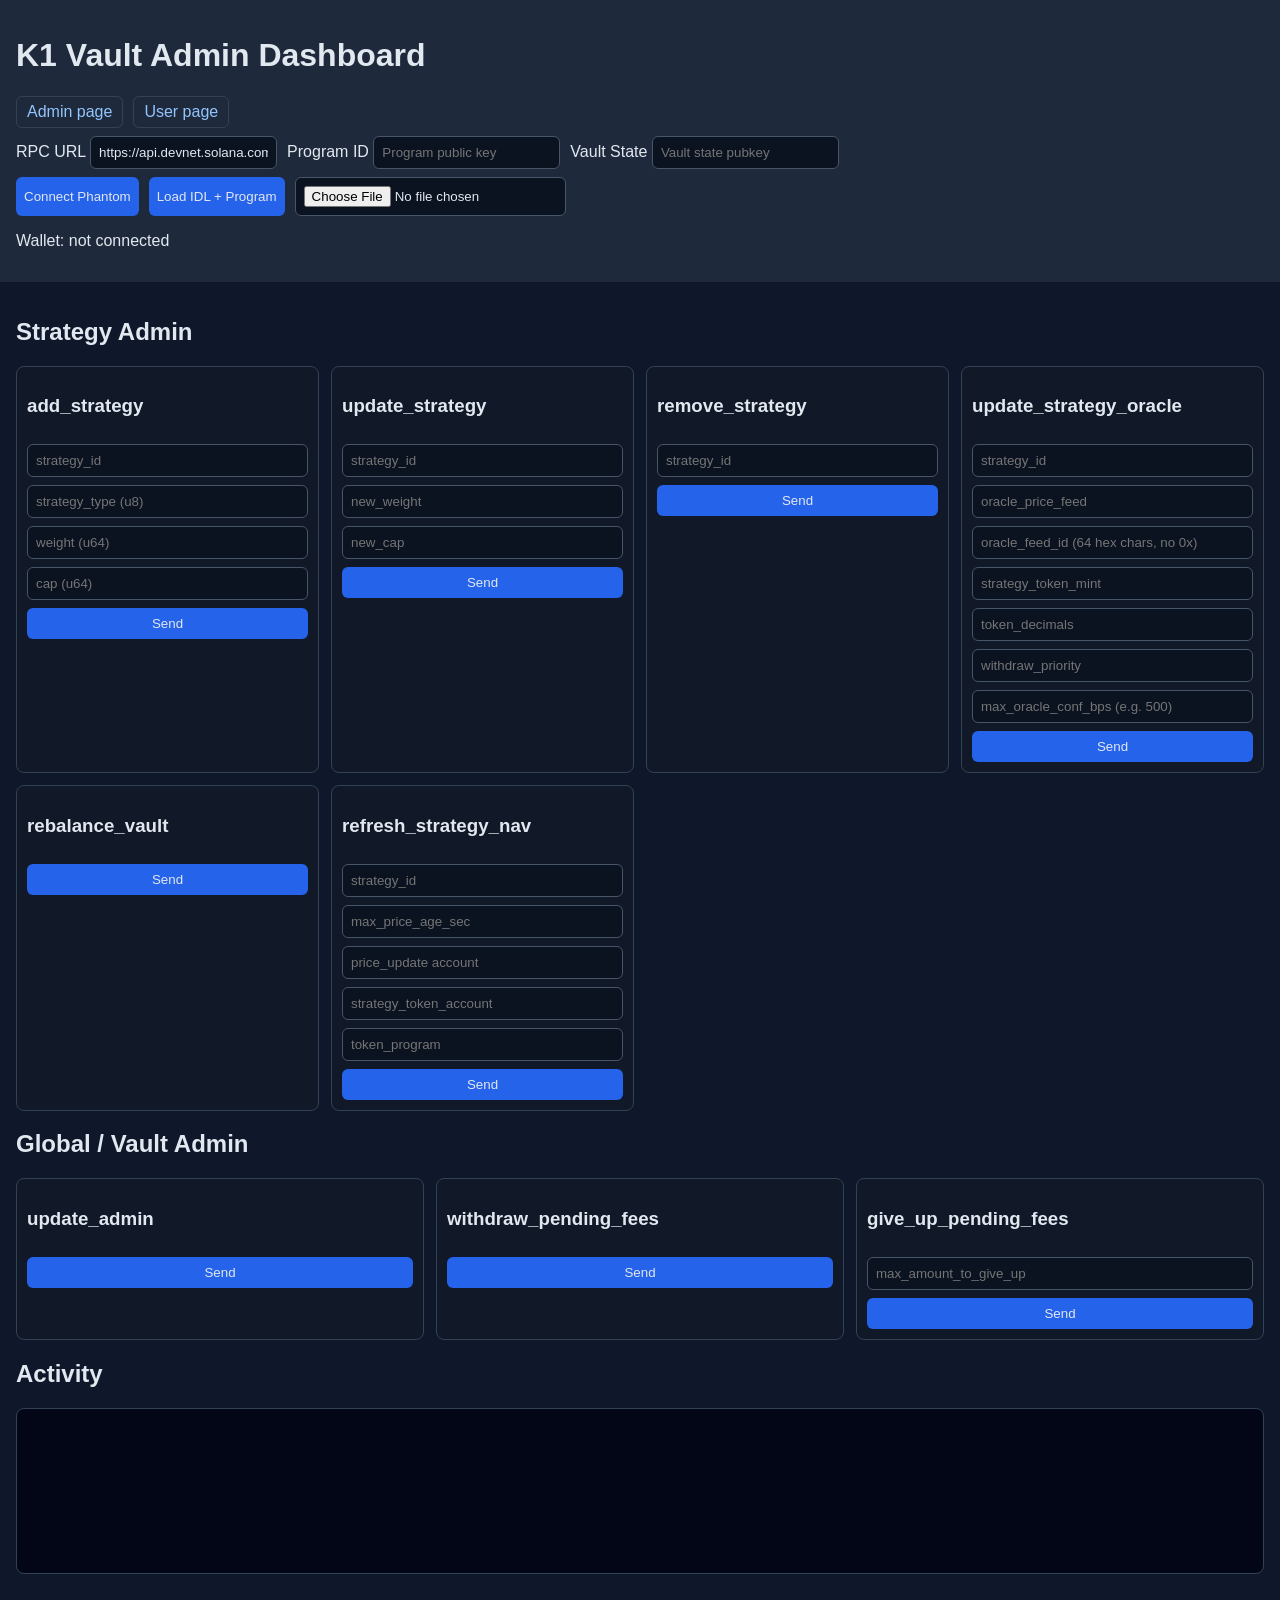
<file: admin-dashboard/index.html>
<!doctype html>
<html lang="en">
  <head>
    <meta charset="UTF-8" />
    <meta name="viewport" content="width=device-width, initial-scale=1.0" />
    <title>K1 Vault Admin Dashboard</title>
    <link rel="stylesheet" href="./styles.css" />
  </head>
  <body>
    <header>
      <h1>K1 Vault Admin Dashboard</h1>
      <nav class="row">
        <a class="navlink" href="./index.html">Admin page</a>
        <a class="navlink" href="./user.html">User page</a>
      </nav>
      <div class="row">
        <label>RPC URL <input id="rpcUrl" value="https://api.devnet.solana.com" /></label>
        <label>Program ID <input id="programId" placeholder="Program public key" /></label>
        <label>Vault State <input id="vaultState" placeholder="Vault state pubkey" /></label>
      </div>
      <div class="row">
        <button id="connectBtn">Connect Phantom</button>
        <button id="loadProgramBtn">Load IDL + Program</button>
        <input type="file" id="idlFile" accept="application/json" />
      </div>
      <p id="walletStatus">Wallet: not connected</p>
    </header>

    <main>
            <section>
        <h2>Strategy Admin</h2>
        <div class="grid">
          <form data-method="addStrategy">
            <h3>add_strategy</h3>
            <input name="strategyId" placeholder="strategy_id" required />
            <input name="strategyType" placeholder="strategy_type (u8)" required />
            <input name="weight" placeholder="weight (u64)" required />
            <input name="cap" placeholder="cap (u64)" required />
            <button>Send</button>
          </form>
          <form data-method="updateStrategy"><h3>update_strategy</h3><input name="strategyId" placeholder="strategy_id" required /><input name="newWeight" placeholder="new_weight" required /><input name="newCap" placeholder="new_cap" required /><button>Send</button></form>
          <form data-method="removeStrategy"><h3>remove_strategy</h3><input name="strategyId" placeholder="strategy_id" required /><button>Send</button></form>
          <form data-method="updateStrategyOracle"><h3>update_strategy_oracle</h3><input name="strategyId" placeholder="strategy_id" required /><input name="oraclePriceFeed" placeholder="oracle_price_feed" required /><input name="oracleFeedId" placeholder="oracle_feed_id (64 hex chars, no 0x)" required /><input name="strategyTokenMint" placeholder="strategy_token_mint" required /><input name="tokenDecimals" placeholder="token_decimals" required /><input name="withdrawPriority" placeholder="withdraw_priority" required /><input name="maxOracleConfBps" placeholder="max_oracle_conf_bps (e.g. 500)" required /><button>Send</button></form>
          <form data-method="rebalanceVault"><h3>rebalance_vault</h3><button>Send</button></form>
          <form data-method="refreshStrategyNav"><h3>refresh_strategy_nav</h3><input name="strategyId" placeholder="strategy_id" required /><input name="maxPriceAgeSec" placeholder="max_price_age_sec" required /><input name="priceUpdate" placeholder="price_update account" required /><input name="strategyTokenAccount" placeholder="strategy_token_account" required /><input name="tokenProgram" placeholder="token_program" required /><button>Send</button></form>
        </div>
      </section>

      <section>
        <h2>Global / Vault Admin</h2>
        <div class="grid">
          <form data-method="updateAdmin"><h3>update_admin</h3><button>Send</button></form>
          <form data-method="withdrawPendingFees"><h3>withdraw_pending_fees</h3><button>Send</button></form>
          <form data-method="giveUpPendingFees"><h3>give_up_pending_fees</h3><input name="maxAmountToGiveUp" placeholder="max_amount_to_give_up" required /><button>Send</button></form>
        </div>
      </section>

      <section>
        <h2>Activity</h2>
        <pre id="log"></pre>
      </section>
    </main>

    <script type="module" src="./main.js"></script>
  </body>
</html>
</file>
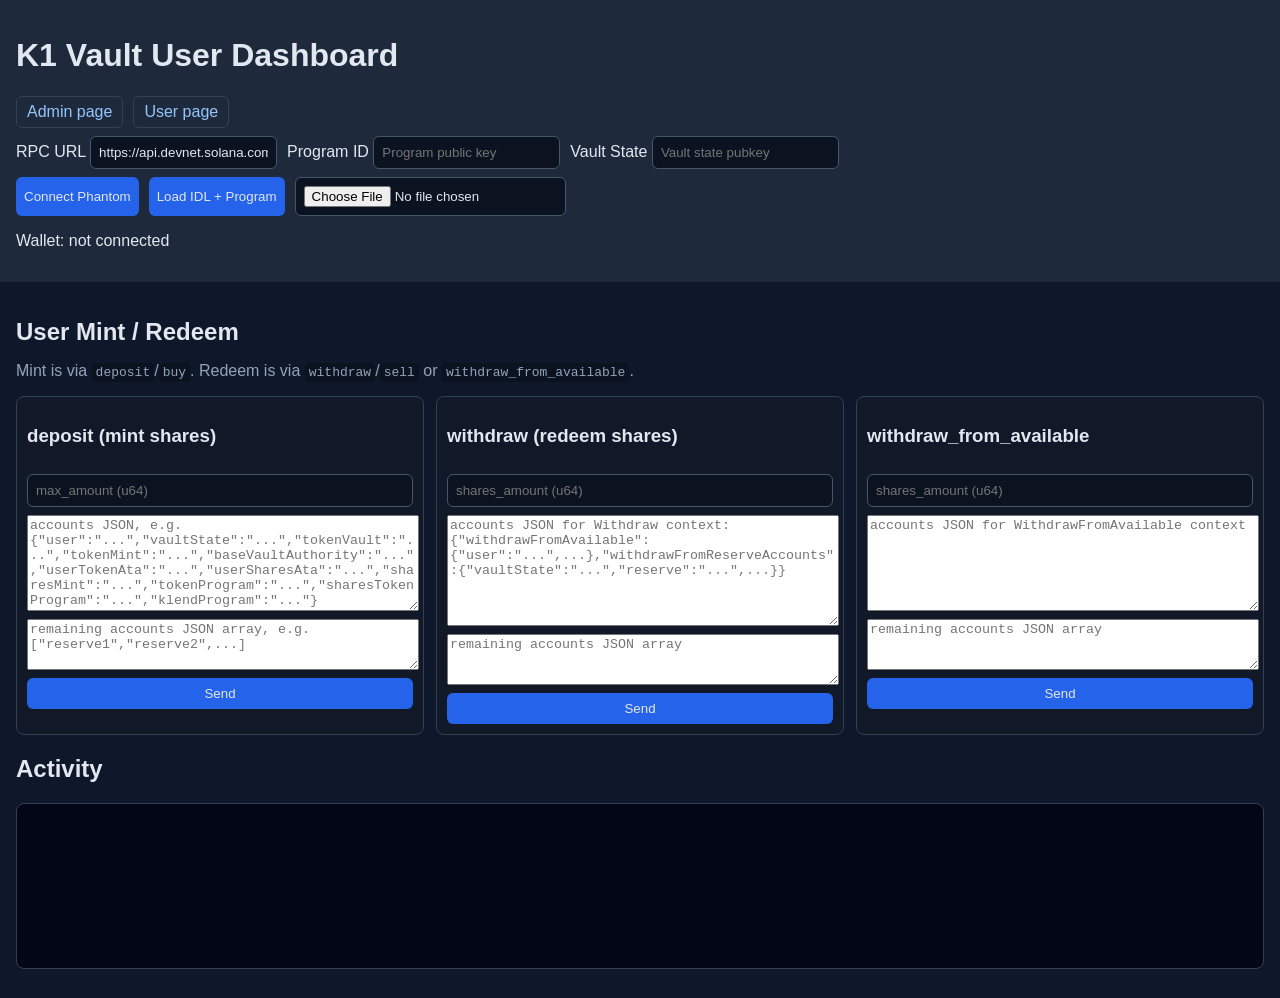
<file: admin-dashboard/user.html>
<!doctype html>
<html lang="en">
  <head>
    <meta charset="UTF-8" />
    <meta name="viewport" content="width=device-width, initial-scale=1.0" />
    <title>K1 Vault User Dashboard</title>
    <link rel="stylesheet" href="./styles.css" />
  </head>
  <body>
    <header>
      <h1>K1 Vault User Dashboard</h1>
      <nav class="row">
        <a class="navlink" href="./index.html">Admin page</a>
        <a class="navlink" href="./user.html">User page</a>
      </nav>
      <div class="row">
        <label>RPC URL <input id="rpcUrl" value="https://api.devnet.solana.com" /></label>
        <label>Program ID <input id="programId" placeholder="Program public key" /></label>
        <label>Vault State <input id="vaultState" placeholder="Vault state pubkey" /></label>
      </div>
      <div class="row">
        <button id="connectBtn">Connect Phantom</button>
        <button id="loadProgramBtn">Load IDL + Program</button>
        <input type="file" id="idlFile" accept="application/json" />
      </div>
      <p id="walletStatus">Wallet: not connected</p>
    </header>

    <main>
      <section>
        <h2>User Mint / Redeem</h2>
        <p class="hint">Mint is via <code>deposit</code>/<code>buy</code>. Redeem is via <code>withdraw</code>/<code>sell</code> or <code>withdraw_from_available</code>.</p>
        <div class="grid">
          <form data-method="depositUser">
            <h3>deposit (mint shares)</h3>
            <input name="maxAmount" placeholder="max_amount (u64)" required />
            <textarea name="accountsJson" rows="6" placeholder='accounts JSON, e.g. {"user":"...","vaultState":"...","tokenVault":"...","tokenMint":"...","baseVaultAuthority":"...","userTokenAta":"...","userSharesAta":"...","sharesMint":"...","tokenProgram":"...","sharesTokenProgram":"...","klendProgram":"..."}' required></textarea>
            <textarea name="remainingJson" rows="3" placeholder='remaining accounts JSON array, e.g. ["reserve1","reserve2",...]'></textarea>
            <button>Send</button>
          </form>

          <form data-method="withdrawUser">
            <h3>withdraw (redeem shares)</h3>
            <input name="sharesAmount" placeholder="shares_amount (u64)" required />
            <textarea name="accountsJson" rows="7" placeholder='accounts JSON for Withdraw context: {"withdrawFromAvailable":{"user":"...",...},"withdrawFromReserveAccounts":{"vaultState":"...","reserve":"...",...}}' required></textarea>
            <textarea name="remainingJson" rows="3" placeholder='remaining accounts JSON array'></textarea>
            <button>Send</button>
          </form>

          <form data-method="withdrawFromAvailableUser">
            <h3>withdraw_from_available</h3>
            <input name="sharesAmount" placeholder="shares_amount (u64)" required />
            <textarea name="accountsJson" rows="6" placeholder='accounts JSON for WithdrawFromAvailable context' required></textarea>
            <textarea name="remainingJson" rows="3" placeholder='remaining accounts JSON array'></textarea>
            <button>Send</button>
          </form>
        </div>
      </section>

      <section>
        <h2>Activity</h2>
        <pre id="log"></pre>
      </section>
    </main>

    <script type="module" src="./main.js"></script>
  </body>
</html>
</file>
<file: admin-dashboard/styles.css>
body { font-family: Arial, sans-serif; margin: 0; background:#0f172a; color:#e2e8f0; }
header { padding:16px; background:#1e293b; position:sticky; top:0; }
main { padding:16px; }
.row { display:flex; gap:10px; flex-wrap:wrap; margin:8px 0; }
.grid { display:grid; grid-template-columns: repeat(auto-fit,minmax(260px,1fr)); gap:12px; }
form { border:1px solid #334155; border-radius:8px; padding:10px; display:flex; flex-direction:column; gap:8px; background:#111827; }
input, button { padding:8px; border-radius:6px; border:1px solid #475569; background:#0b1220; color:#e2e8f0; }
button { background:#2563eb; border:none; cursor:pointer; }
pre { background:#020617; border:1px solid #334155; border-radius:8px; padding:12px; min-height:140px; white-space:pre-wrap; }

textarea { width:100%; resize:vertical; }
.hint { color:#94a3b8; margin-top:-4px; }
code { background:#0b1220; padding:2px 4px; border-radius:4px; }

.navlink { color:#93c5fd; text-decoration:none; border:1px solid #334155; padding:6px 10px; border-radius:6px; }
.navlink:hover { background:#1e3a8a; }
</file>
